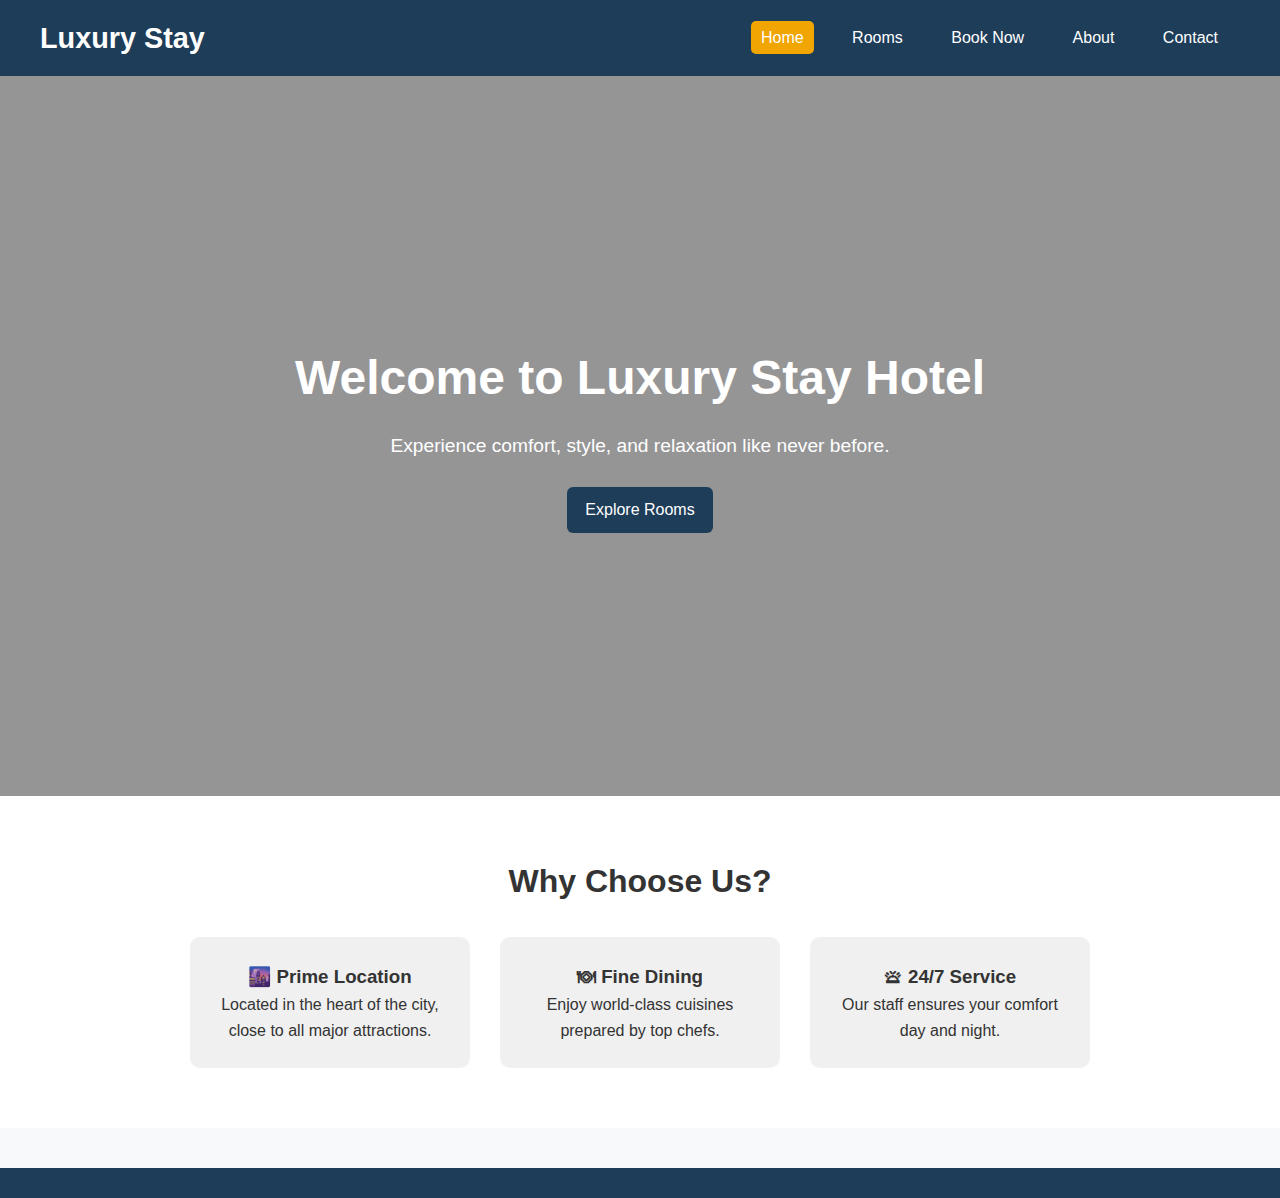
<file: Hotel Booking System/index.html>
<!DOCTYPE html>
<html lang="en">
<head>
  <meta charset="UTF-8">
  <meta name="viewport" content="width=device-width, initial-scale=1.0">
  <title>Luxury Stay Hotel</title>
   <link rel="stylesheet" href="style.css">
</head>
<body>

  <header class="navbar">
    <h1 class="logo">Luxury Stay</h1>
    <nav>
      <a href="index.html" class="active">Home</a>
      <a href="room.html">Rooms</a>
      <a href="booking.html">Book Now</a>
      <a href="about.html">About</a>
      <a href="contact.html">Contact</a>
    </nav>
  </header>

  <section class="hero">
    <div class="hero-content">
      <h2>Welcome to Luxury Stay Hotel</h2>
      <p>Experience comfort, style, and relaxation like never before.</p>
      <a href="room.html" class="btn">Explore Rooms</a>
    </div>
  </section>

  <section class="features">
    <h2>Why Choose Us?</h2>
    <div class="feature-grid">
      <div class="feature">
        <h3>🌆 Prime Location</h3>
        <p>Located in the heart of the city, close to all major attractions.</p>
      </div>
      <div class="feature">
        <h3>🍽 Fine Dining</h3>
        <p>Enjoy world-class cuisines prepared by top chefs.</p>
      </div>
      <div class="feature">
        <h3>🛎 24/7 Service</h3>
        <p>Our staff ensures your comfort day and night.</p>
      </div>
    </div>
  </section>

  <footer>
</file>
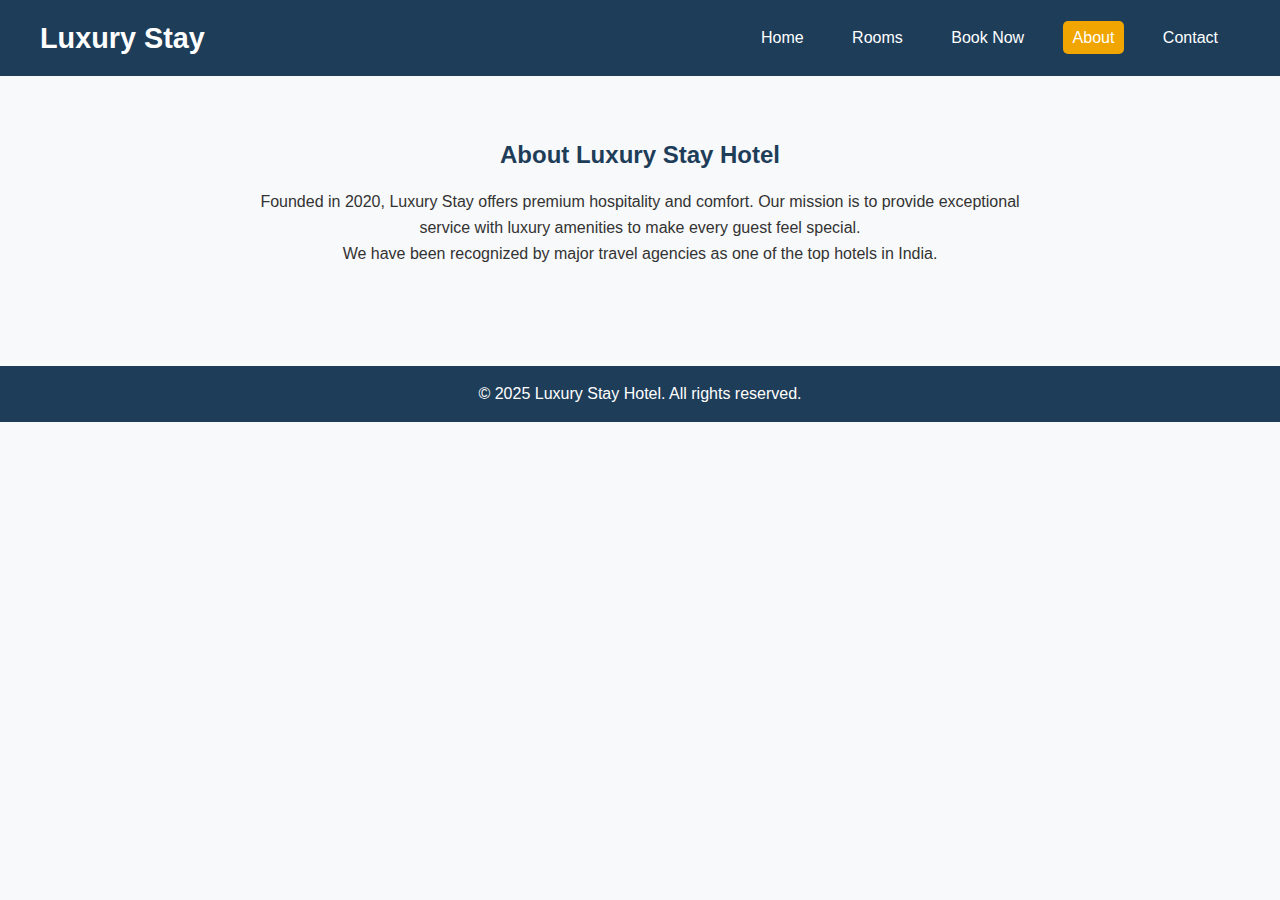
<file: Hotel Booking System/about.html>
<!DOCTYPE html>
<html lang="en">
<head>
  <meta charset="UTF-8">
  <meta name="viewport" content="width=device-width, initial-scale=1.0">
  <title>About Us - Luxury Stay</title>
   <link rel="stylesheet" href="style.css">
</head>
<body>

<header class="navbar">
  <h1 class="logo">Luxury Stay</h1>
  <nav>
    <a href="index.html">Home</a>
    <a href="room.html">Rooms</a>
    <a href="booking.html">Book Now</a>
    <a href="about.html" class="active">About</a>
    <a href="contact.html">Contact</a>
  </nav>
</header>

<section class="about">
  <h2>About Luxury Stay Hotel</h2>
  <p>Founded in 2020, Luxury Stay offers premium hospitality and comfort. 
  Our mission is to provide exceptional service with luxury amenities to make every guest feel special.</p>
  <p>We have been recognized by major travel agencies as one of the top hotels in India.</p>
</section>

<footer>
  <p>© 2025 Luxury Stay Hotel. All rights reserved.</p>
</footer>

</body>
</html>
</file>
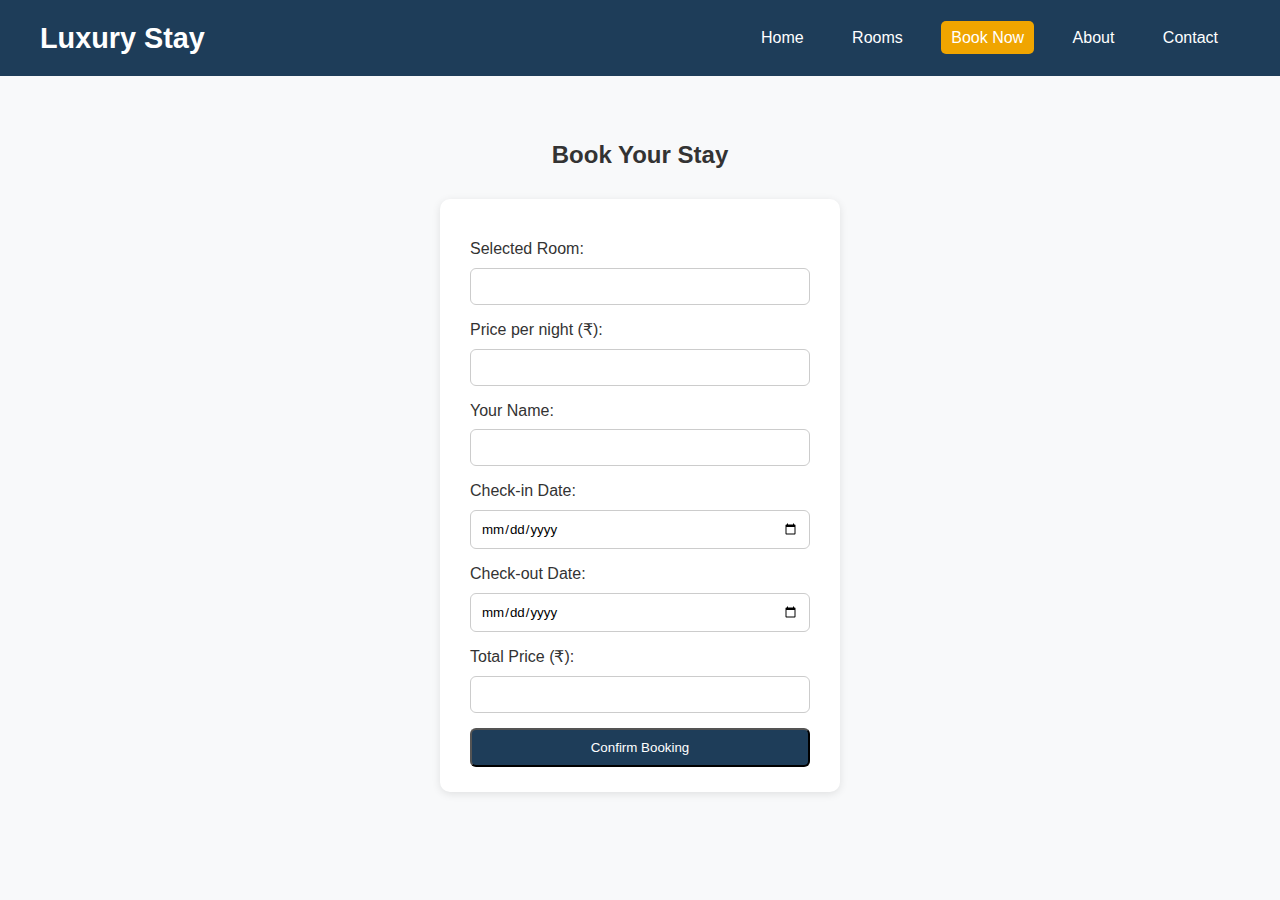
<file: Hotel Booking System/booking.html>
<!DOCTYPE html>
<html lang="en">
<head>
  <meta charset="UTF-8">
  <meta name="viewport" content="width=device-width, initial-scale=1.0">
  <title>Book a Room - Luxury Stay</title>
   <link rel="stylesheet" href="style.css">
</head>
<body>

<header class="navbar">
  <h1 class="logo">Luxury Stay</h1>
  <nav>
    <a href="index.html">Home</a>
    <a href="room.html">Rooms</a>
    <a href="booking.html" class="active">Book Now</a>
    <a href="about.html">About</a>
    <a href="contact.html">Contact</a>
  </nav>
</header>

<section class="booking-section">
  <h2>Book Your Stay</h2>
  <form id="bookingForm">
    <label>Selected Room:</label>
    <input type="text" id="roomName" readonly>

    <label>Price per night (₹):</label>
    <input type="text" id="roomPrice" readonly>

    <label>Your Name:</label>
    <input type="text" id="guestName" required>

    <label>Check-in Date:</label>
    <input type="date" id="checkin" required>

    <label>Check-out Date:</label>
    <input type="date" id="checkout" required>

    <label>Total Price (₹):</label>
    <input type="text" id="totalPrice" readonly>

    <button type="submit" class="btn">Confirm Booking</button>
  </form>

  <div id="bookingResult"></div>
</section>

<script src="script.js"></script>
</body>
</html>
</file>
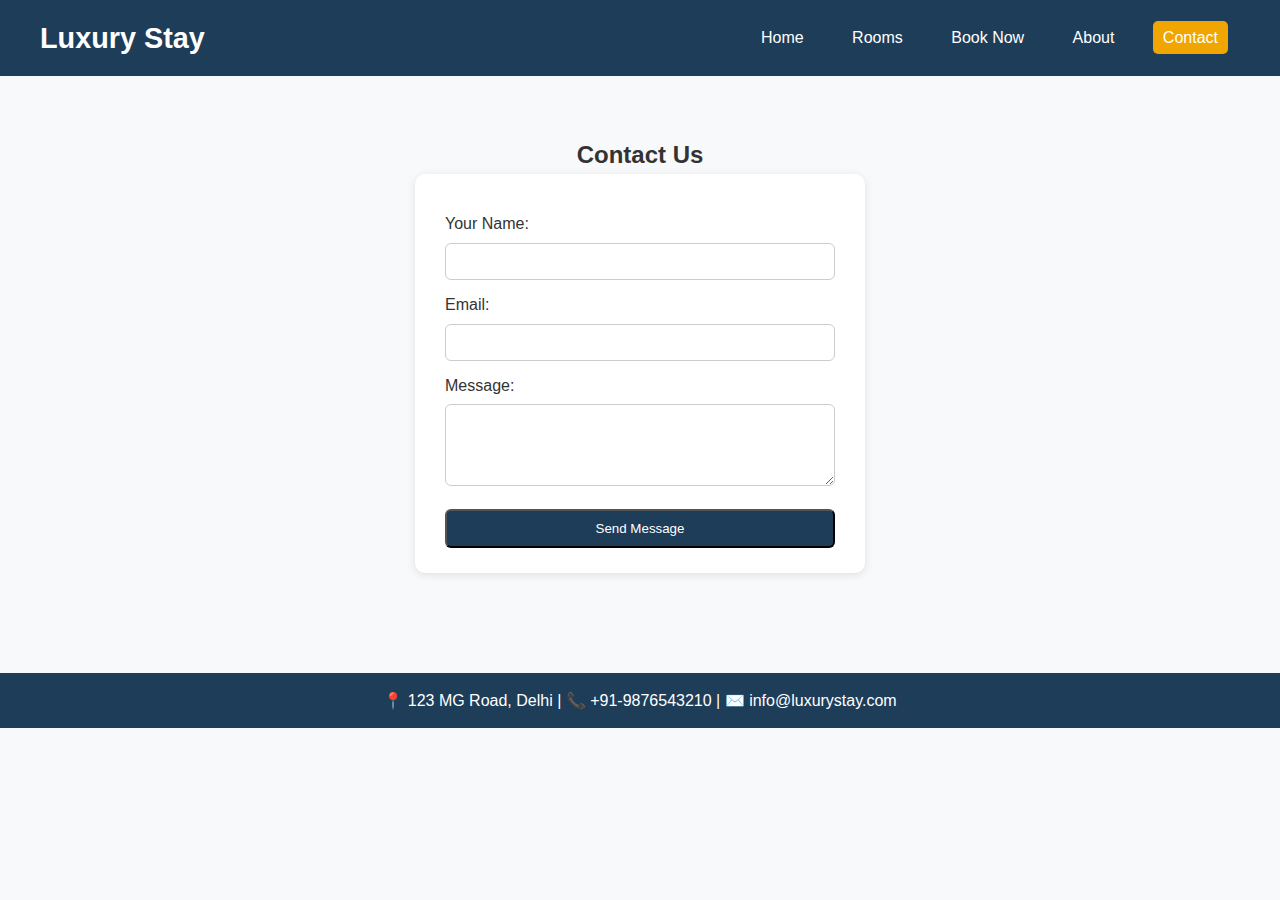
<file: Hotel Booking System/contact.html>
<!DOCTYPE html>
<html lang="en">
<head>
  <meta charset="UTF-8">
  <meta name="viewport" content="width=device-width, initial-scale=1.0">
  <title>Contact Us - Luxury Stay</title>
   <link rel="stylesheet" href="style.css">
</head>
<body>

<header class="navbar">
  <h1 class="logo">Luxury Stay</h1>
  <nav>
    <a href="index.html">Home</a>
    <a href="room.html">Rooms</a>
    <a href="booking.html">Book Now</a>
    <a href="about.html">About</a>
    <a href="contact.html" class="active">Contact</a>
  </nav>
</header>

<section class="contact">
  <h2>Contact Us</h2>
  <form>
    <label>Your Name:</label>
    <input type="text" required>
    <label>Email:</label>
    <input type="email" required>
    <label>Message:</label>
    <textarea rows="4" required></textarea>
    <button type="submit" class="btn">Send Message</button>
  </form>
</section>

<footer>
  <p>📍 123 MG Road, Delhi | 📞 +91-9876543210 | ✉️ info@luxurystay.com</p>
</footer>

</body>
</html>
</file>
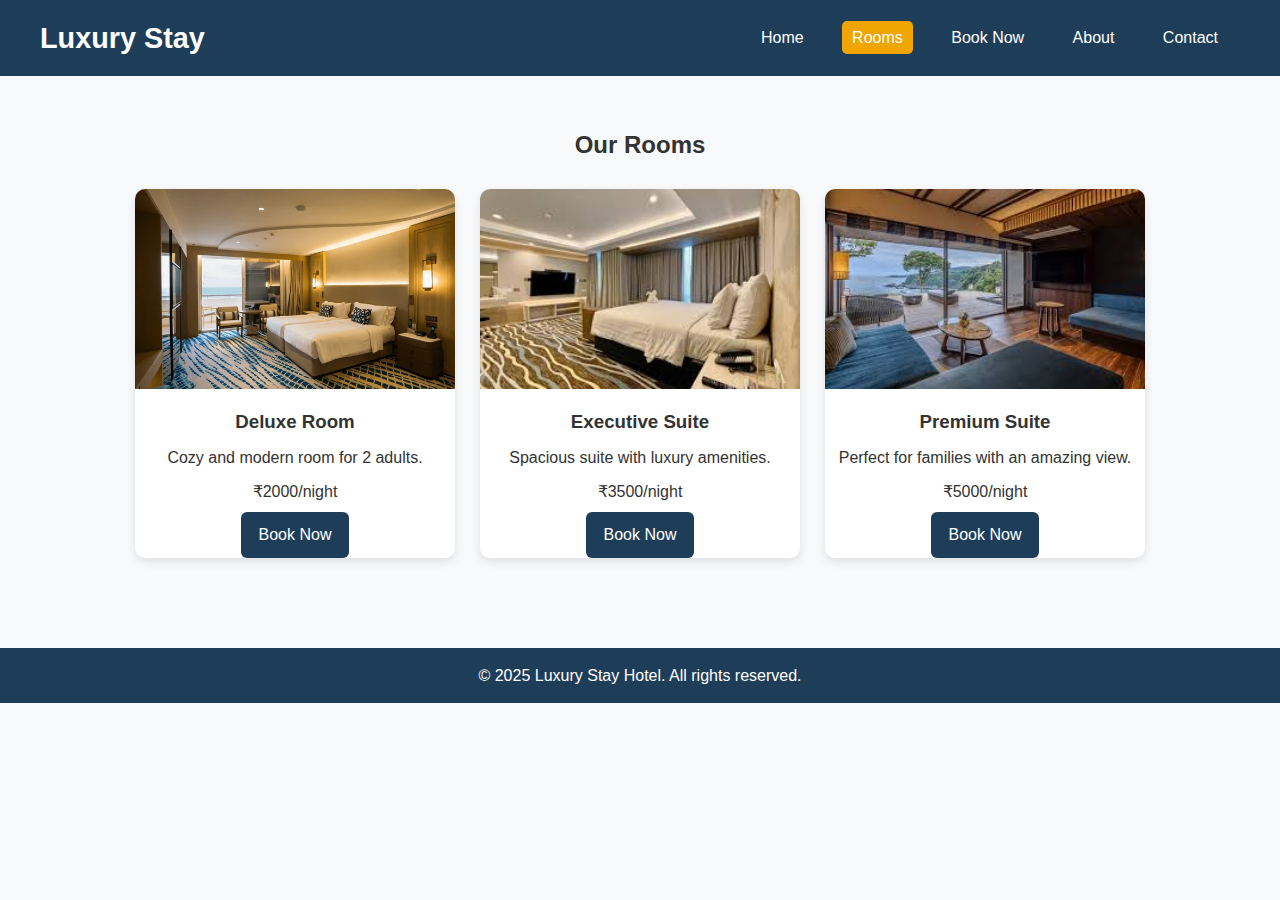
<file: Hotel Booking System/room.html>
<!DOCTYPE html>
<html lang="en">
<head>
  <meta charset="UTF-8">
  <meta name="viewport" content="width=device-width, initial-scale=1.0">
  <title>Rooms - Luxury Stay</title>
   <link rel="stylesheet" href="style.css">
</head>
<body>

<header class="navbar">
  <h1 class="logo">Luxury Stay</h1>
  <nav>
    <a href="index.html">Home</a>
    <a href="room.html" class="active">Rooms</a>
    <a href="booking.html">Book Now</a>
    <a href="about.html">About</a>
    <a href="contact.html">Contact</a>
  </nav>
</header>

<section class="rooms">
  <h2>Our Rooms</h2>
  <div class="room-list">
    <div class="room">
      <img src="1.webp" alt="Deluxe Room">
      <h3>Deluxe Room</h3>
      <p>Cozy and modern room for 2 adults.</p>
      <p>₹2000/night</p>
      <a href="booking.html?room=Deluxe&price=2000" class="btn">Book Now</a>
    </div>

    <div class="room">
      <img src="2.jpg" alt="Executive Suite">
      <h3>Executive Suite</h3>
      <p>Spacious suite with luxury amenities.</p>
      <p>₹3500/night</p>
      <a href="booking.html?room=Executive Suite&price=3500" class="btn">Book Now</a>
    </div>

    <div class="room">
      <img src="3.jpg" alt="Premium Suite">
      <h3>Premium Suite</h3>
      <p>Perfect for families with an amazing view.</p>
      <p>₹5000/night</p>
      <a href="booking.html?room=Premium Suite&price=5000" class="btn">Book Now</a>
    </div>
  </div>
</section>

<footer>
  <p>© 2025 Luxury Stay Hotel. All rights reserved.</p>
</footer>

</body>
</html>
</file>
<file: Hotel Booking System/style.css>
/* ====== BASIC RESET ====== */
* {
  margin: 0;
  padding: 0;
  box-sizing: border-box;
  font-family: "Poppins", Arial, sans-serif;
}

/* ====== GLOBAL STYLES ====== */
body {
  background-color: #f8f9fa;
  color: #333;
  line-height: 1.6;
}

h1, h2, h3 {
  font-weight: 600;
}

a {
  text-decoration: none;
  color: inherit;
}

.btn {
  display: inline-block;
  background: #1e3d59;
  color: white;
  padding: 10px 18px;
  border-radius: 6px;
  transition: 0.3s;
}

.btn:hover {
  background: #163046;
}

/* ====== NAVBAR ====== */
.navbar {
  display: flex;
  justify-content: space-between;
  align-items: center;
  background: #1e3d59;
  color: white;
  padding: 15px 40px;
  flex-wrap: wrap;
}

.logo {
  font-size: 1.8rem;
  font-weight: bold;
}

nav a {
  color: white;
  margin: 0 12px;
  padding: 8px 10px;
  border-radius: 5px;
  transition: background 0.3s;
}

nav a:hover,
nav a.active {
  background: #f0a500;
  color: #fff;
}

/* ====== HERO SECTION ====== */
.hero {
  background: url('https://images.unsplash.com/photo-1505691938895-1758d7feb511?auto=format&fit=crop&w=1400&q=80')
    no-repeat center center/cover;
  height: 80vh;
  display: flex;
  align-items: center;
  justify-content: center;
  text-align: center;
  color: white;
  position: relative;
}

.hero::after {
  content: "";
  position: absolute;
  top: 0; left: 0; right: 0; bottom: 0;
  background: rgba(0, 0, 0, 0.4);
}

.hero-content {
  position: relative;
  z-index: 2;
}

.hero h2 {
  font-size: 3rem;
  margin-bottom: 15px;
}

.hero p {
  font-size: 1.2rem;
  margin-bottom: 25px;
}

/* ====== FEATURES SECTION ====== */
.features {
  padding: 60px 20px;
  background: #fff;
  text-align: center;
}

.features h2 {
  margin-bottom: 30px;
  font-size: 2rem;
}

.feature-grid {
  display: flex;
  flex-wrap: wrap;
  justify-content: center;
  gap: 30px;
}

.feature {
  background: #f0f0f0;
  padding: 25px;
  border-radius: 10px;
  width: 280px;
  transition: transform 0.3s;
}

.feature:hover {
  transform: translateY(-5px);
}

/* ====== ROOMS PAGE ====== */
.rooms {
  padding: 50px 20px;
  text-align: center;
}

.room-list {
  display: flex;
  justify-content: center;
  flex-wrap: wrap;
  gap: 25px;
  margin-top: 25px;
}

.room {
  background: white;
  border-radius: 10px;
  overflow: hidden;
  width: 320px;
  box-shadow: 0 4px 10px rgba(0,0,0,0.1);
  transition: transform 0.3s;
}

.room:hover {
  transform: translateY(-5px);
}

.room img {
  width: 100%;
  height: 200px;
  object-fit: cover;
}

.room h3 {
  margin-top: 10px;
}

.room p {
  margin: 8px 0;
}

/* ====== BOOKING PAGE ====== */
.booking-section {
  padding: 60px 20px;
  text-align: center;
}

.booking-section h2 {
  margin-bottom: 25px;
}

form {
  background: #fff;
  max-width: 400px;
  margin: auto;
  padding: 25px 30px;
  border-radius: 10px;
  box-shadow: 0 2px 8px rgba(0,0,0,0.1);
  text-align: left;
}

form label {
  display: block;
  margin-top: 12px;
  font-weight: 500;
}

form input,
form textarea {
  width: 100%;
  padding: 10px;
  margin-top: 6px;
  border: 1px solid #ccc;
  border-radius: 6px;
}

form button {
  margin-top: 15px;
  width: 100%;
}

/* Booking Result Box */
#bookingResult {
  margin-top: 30px;
  text-align: center;
}

.confirmation {
  background: #e3f8e0;
  padding: 25px;
  border-radius: 10px;
  color: #1b5e20;
  box-shadow: 0 2px 6px rgba(0,0,0,0.1);
}

/* ====== ABOUT PAGE ====== */
.about {
  padding: 60px 20px;
  text-align: center;
  max-width: 800px;
  margin: auto;
}

.about h2 {
  margin-bottom: 15px;
  color: #1e3d59;
}

/* ====== CONTACT PAGE ====== */
.contact {
  padding: 60px 20px;
  text-align: center;
}

.contact form {
  max-width: 450px;
  margin: auto;
}

.contact textarea {
  resize: vertical;
}

/* ====== FOOTER ====== */
footer {
  background: #1e3d59;
  color: white;
  text-align: center;
  padding: 15px;
  margin-top: 40px;
}

/* ====== RESPONSIVE DESIGN ====== */
@media (max-width: 768px) {
  .navbar {
    flex-direction: column;
    text-align: center;
  }

  .feature-grid, .room-list {
    flex-direction: column;
    align-items: center;
  }

  .hero h2 {
    font-size: 2rem;
  }

  .hero p {
    font-size: 1rem;
  }
}
</file>
